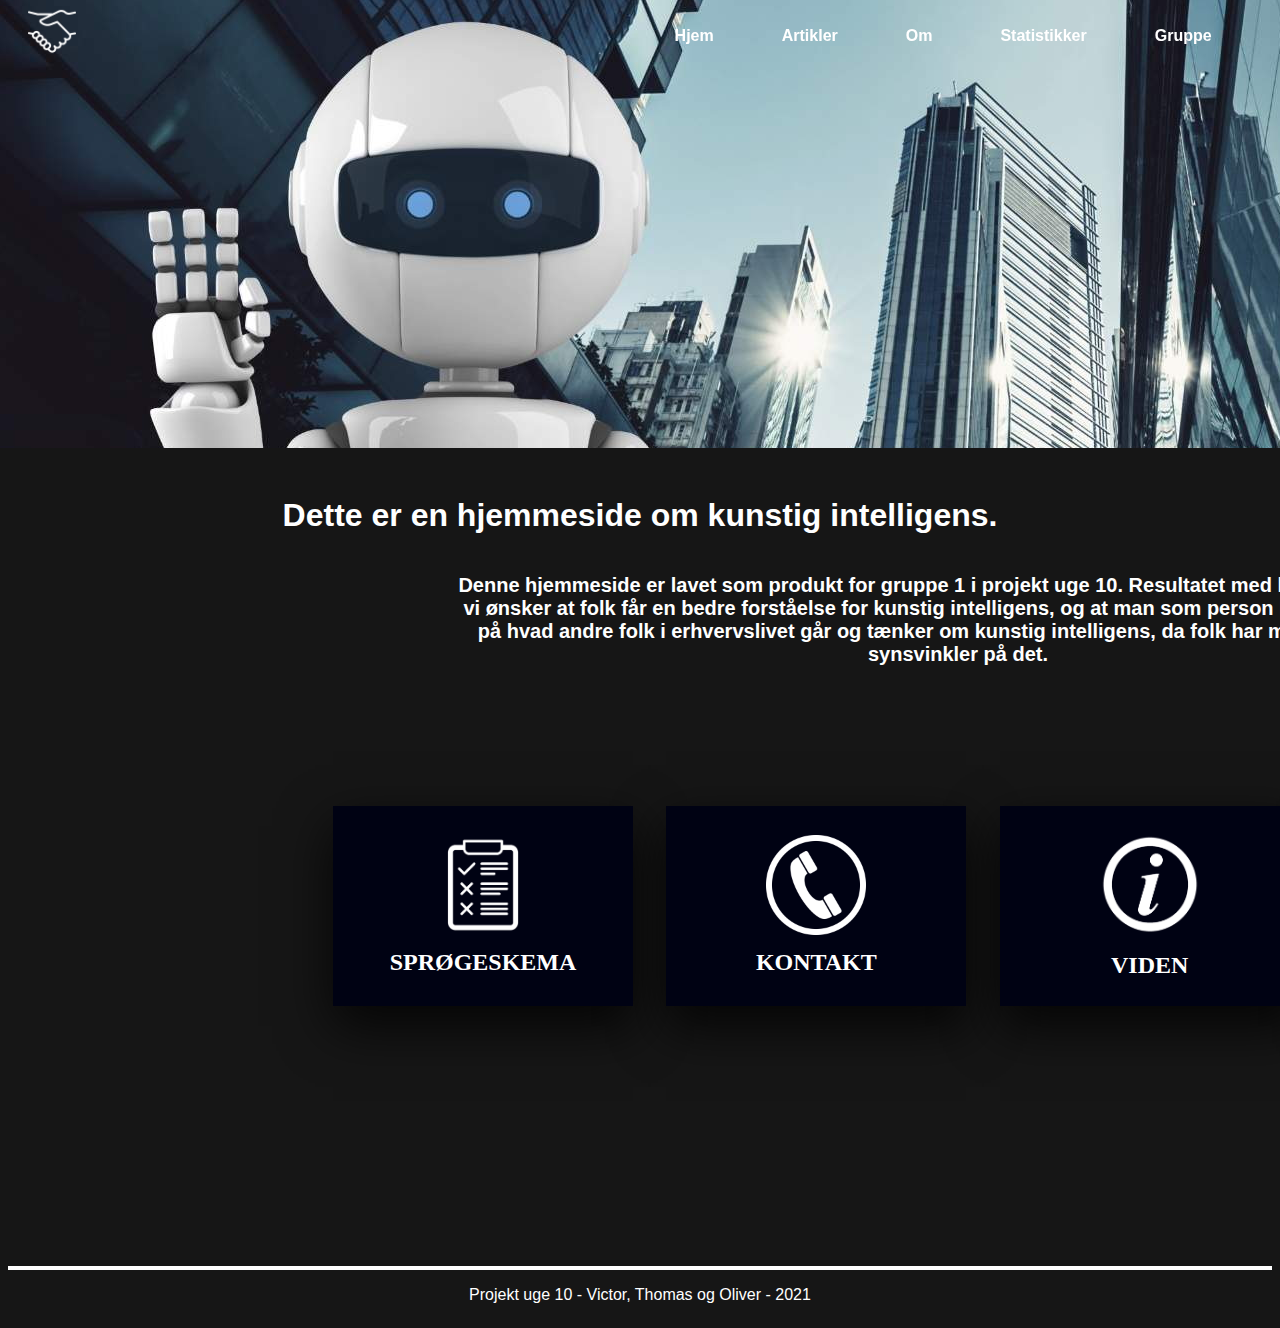
<file: index.html>
<!DOCTYPE html>
<html>
    <head>
        <link rel="stylesheet" href="css/frontpage.css">
        <link rel="stylesheet" href="css/scroll.css">
        <link rel="stylesheet" href="css/navbar.css">
        <link rel="stylesheet" href="css/slider.css">
        <link rel="stylesheet" href="css/card.css">
        <link rel="stylesheet" href="css/footer.css">
        <script src="https://code.jquery.com/jquery-3.5.0.js"></script>
        <script src="js/navbar.js"></script>
    </head>
    <body>
        <nav>

            <img class="logo" src="images/team.png">

            <div class="menu">
            <ul>
                <li><a href="index.html">Hjem</a></li>
                <li><a href="artikler.html">Artikler</a></li>
                <li><a href="om.html">Om</a></li>
                <li><a href="statistiker.html">Statistikker</a></li>
                <li><a href="team.html">Gruppe</a></li>
            </ul>
        </div>

        </nav>
        <div class="slider">
            <figure>
                <div class="slide">
                    <img src="images/slidebilleder/a.jpg">
                </div>
    
                <div class="slide">
                    <img src="images/slidebilleder/b.jpg">
                </div>
    
                <div class="slide">
                    <img src="images/slidebilleder/c.jpg">
                </div>

                <div class="slide">
                    <img src="images/slidebilleder/a.jpg">
                </div>

                <div class="slide">
                    <img src="images/slidebilleder/b.jpg">
                </div>

                <div class="slide">
                    <img src="images/slidebilleder/c.jpg">
                </div>
            </figure>
        </div><br>

        <h1>Dette er en hjemmeside om kunstig intelligens.</h1><br>
        <div class="infobox">
            <span>Denne hjemmeside er lavet som produkt for gruppe 1 i projekt uge 10. Resultatet med hjemmesiden er, at vi ønsker at folk får en bedre forståelse for kunstig intelligens, og at man som person kan se statistikker på hvad andre folk i erhvervslivet går og tænker om kunstig intelligens, da folk har mange forskellige synsvinkler på det.</span>
        </div>

        <div class="container">
            <div class="card">
                <div class="face face1">
                    <div class="content">
                        <img src="images/kortbilleder/skema.png">
                        <h3>SPRØGESKEMA</h3>
                    </div>
                </div>
                <div class="face face2">
                    <div class="content">
                        <p>Vores statistikker kommer fra vores eget spørgeskema, som du er mere end velkommen til at svare på <a href="https://forms.gle/dSW6HR49zjCzxwu66">her</a>.</p>
                    </div>
                </div>               
            </div>
            <div class="card">
                <div class="face face1">
                    <div class="content">
                        <img src="images/kortbilleder/contact.png">
                        <h3>KONTAKT</h3>
                    </div>
                </div>
                <div class="face face2">
                    <div class="content">
                        <p>Har du spørgsmål omkring vores projekt, er du mere end velkommen til at kontakt os på vores mail: Gruppe1ki@gmail.com</p>
                    </div>
                </div>
            </div>
            <div class="card">
                <div class="face face1">
                    <div class="content">
                        <img src="images/kortbilleder/info.png">
                        <h3>VIDEN</h3>
                    </div>
                </div>
                <div class="face face2">
                    <div class="content">
                        <p>Ønsker du mere viden om kunstig intelligens? Så har vi en side, hvor du kan læse meget mere om emnet. Få udflydt din manglene viden <a href="om.html">her</a>.</p>
                    </div>
                </div>
            </div>
            <div class="card">
                <div class="face face1">
                    <div class="content">
                        <img src="images/team.png">
                        <h3>GRUPPEN</h3>
                    </div>
                </div>
                <div class="face face2">
                    <div class="content">
                        <p>For at se de 3 gruppe medlemmer som har lavet projekt, skal du bare trykker lige <a href="team.html">her</a>.</p>
                    </div>
                </div>               
            </div>
        </div>
        <div class="footer">Projekt uge 10 - Victor, Thomas og Oliver - 2021 </div>
    </body>
</html>
</file>
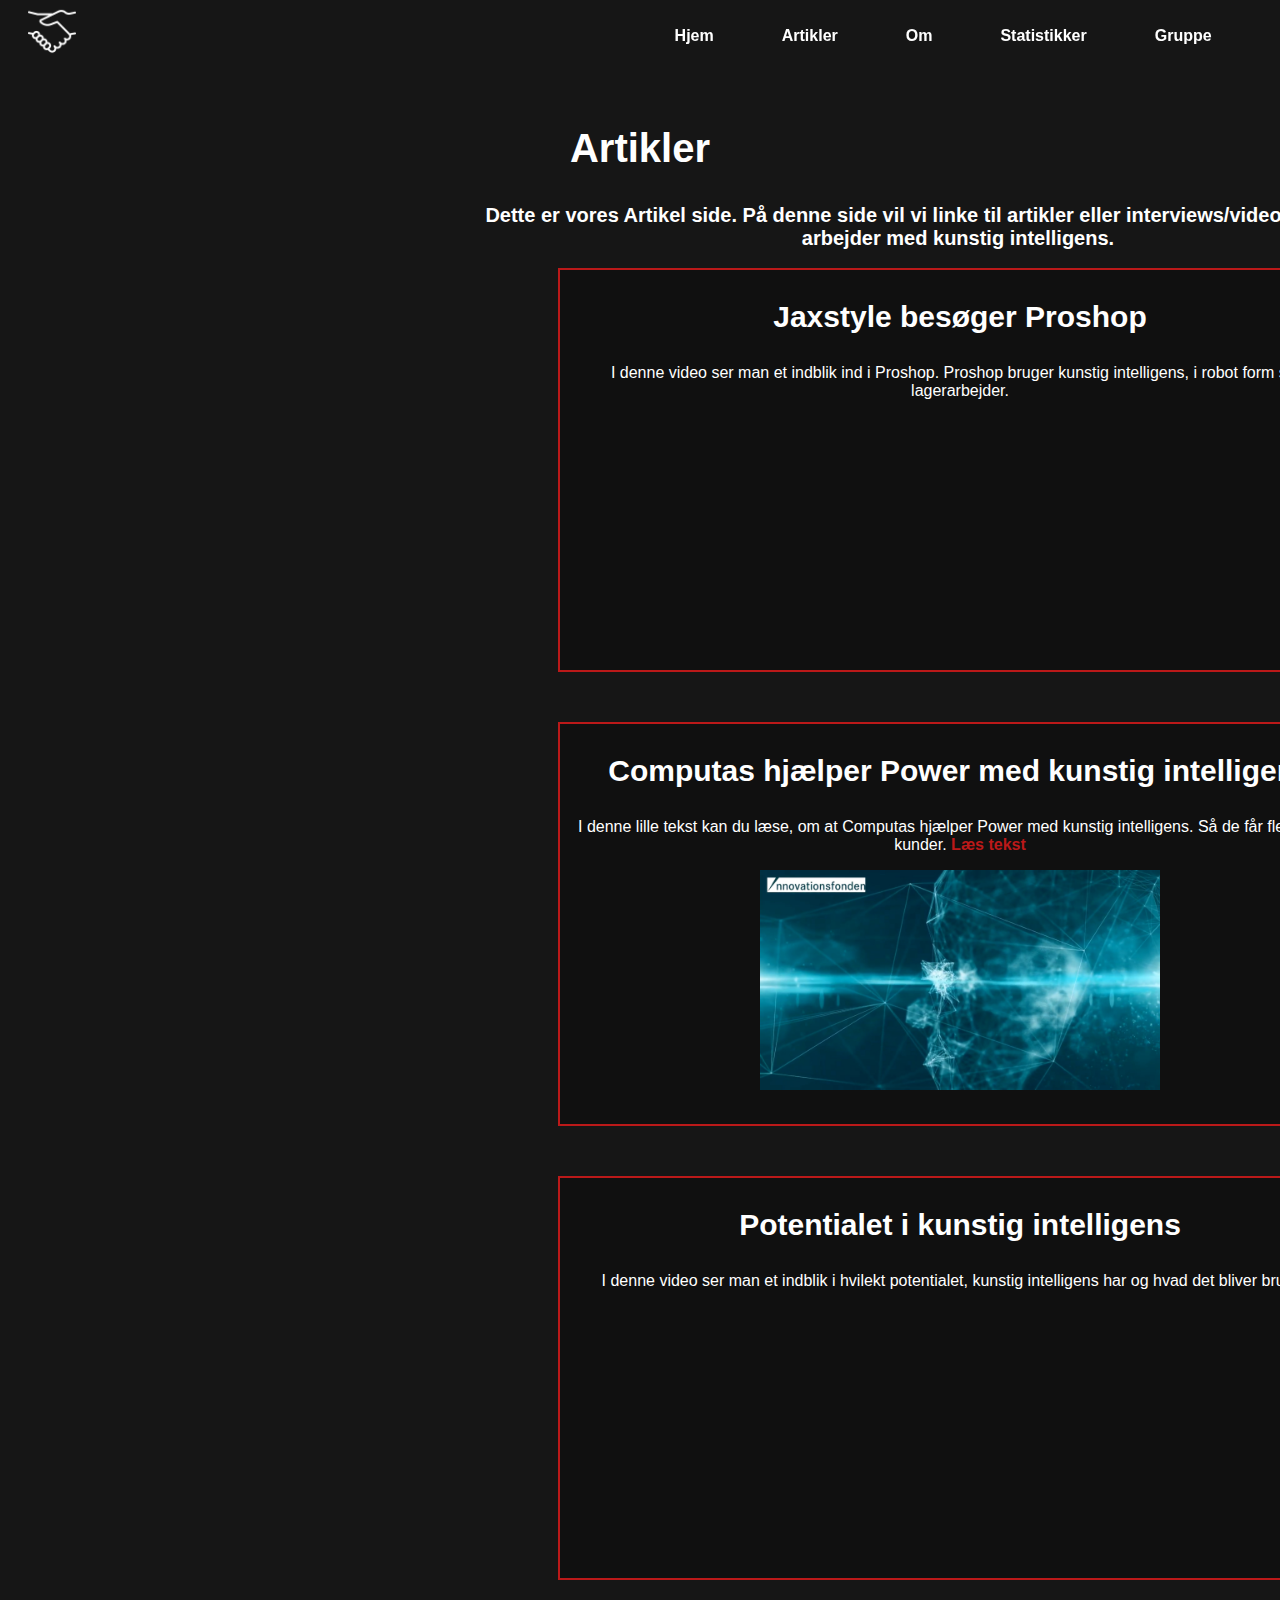
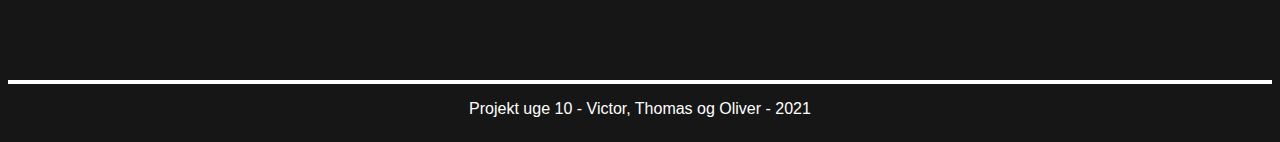
<file: artikler.html>
<!DOCTYPE html>
<html>
    <head>
        <link rel="stylesheet" href="css/artikler.css">
        <link rel="stylesheet" href="css/scroll.css">
        <link rel="stylesheet" href="css/navbar.css">
        <link rel="stylesheet" href="css/footer.css">
        <script src="https://code.jquery.com/jquery-3.5.0.js"></script>
        <script src="js/navbar.js"></script>
    </head>
    <body>
        <nav>

            <img class="logo" src="images/team.png">

            <div class="menu">
            <ul>
                <li><a href="index.html">Hjem</a></li>
                <li><a href="artikler.html">Artikler</a></li>
                <li><a href="om.html">Om</a></li>
                <li><a href="statistiker.html">Statistikker</a></li>
                <li><a href="team.html">Gruppe</a></li>
            </ul>
        </div>

        </nav><br>
        <h2>Artikler</h2>
        <div class="gruppetext">
            <b>Dette er vores Artikel side. På denne side vil vi linke til artikler eller interviews/videoer med folk, der arbejder med kunstig intelligens.</b><br>
        </div><br>
        <div class="acard">
            <h3>Jaxstyle besøger Proshop</h3>
            <p>I denne video ser man et indblik ind i Proshop. Proshop bruger kunstig intelligens, i robot form som lagerarbejder.</p>
            <iframe width="420" height="240" src="https://www.youtube.com/embed/_NPueEvJ_tA?start=483" frameborder="0" allow="accelerometer; autoplay; clipboard-write; encrypted-media; gyroscope; picture-in-picture" allowfullscreen></iframe>
        </div>
        <div class="acard">
            <h3>Computas hjælper Power med kunstig intelligens</h3>
            <p>I denne lille tekst kan du læse, om at Computas hjælper Power med kunstig intelligens. Så de får flere glade kunder. <a href="https://computas.com/dk/referencer/recommendation-engine-hos-power/">Læs tekst</a></p>
            <img width="420" height="220" src="images/ino.jpg">
        </div>
        <div class="acard">
            <h3>Potentialet i kunstig intelligens</h3>
            <p>I denne video ser man et indblik i hvilekt potentialet, kunstig intelligens har og hvad det bliver brugt til.</p>
            <iframe width="420" height="260" src="https://www.youtube.com/embed/LnnvzSQV3Ec" frameborder="0" allow="accelerometer; autoplay; clipboard-write; encrypted-media; gyroscope; picture-in-picture" allowfullscreen></iframe>
        </div>
        <div class="footer">Projekt uge 10 - Victor, Thomas og Oliver - 2021 </div>
    </body>
</html>
</file>
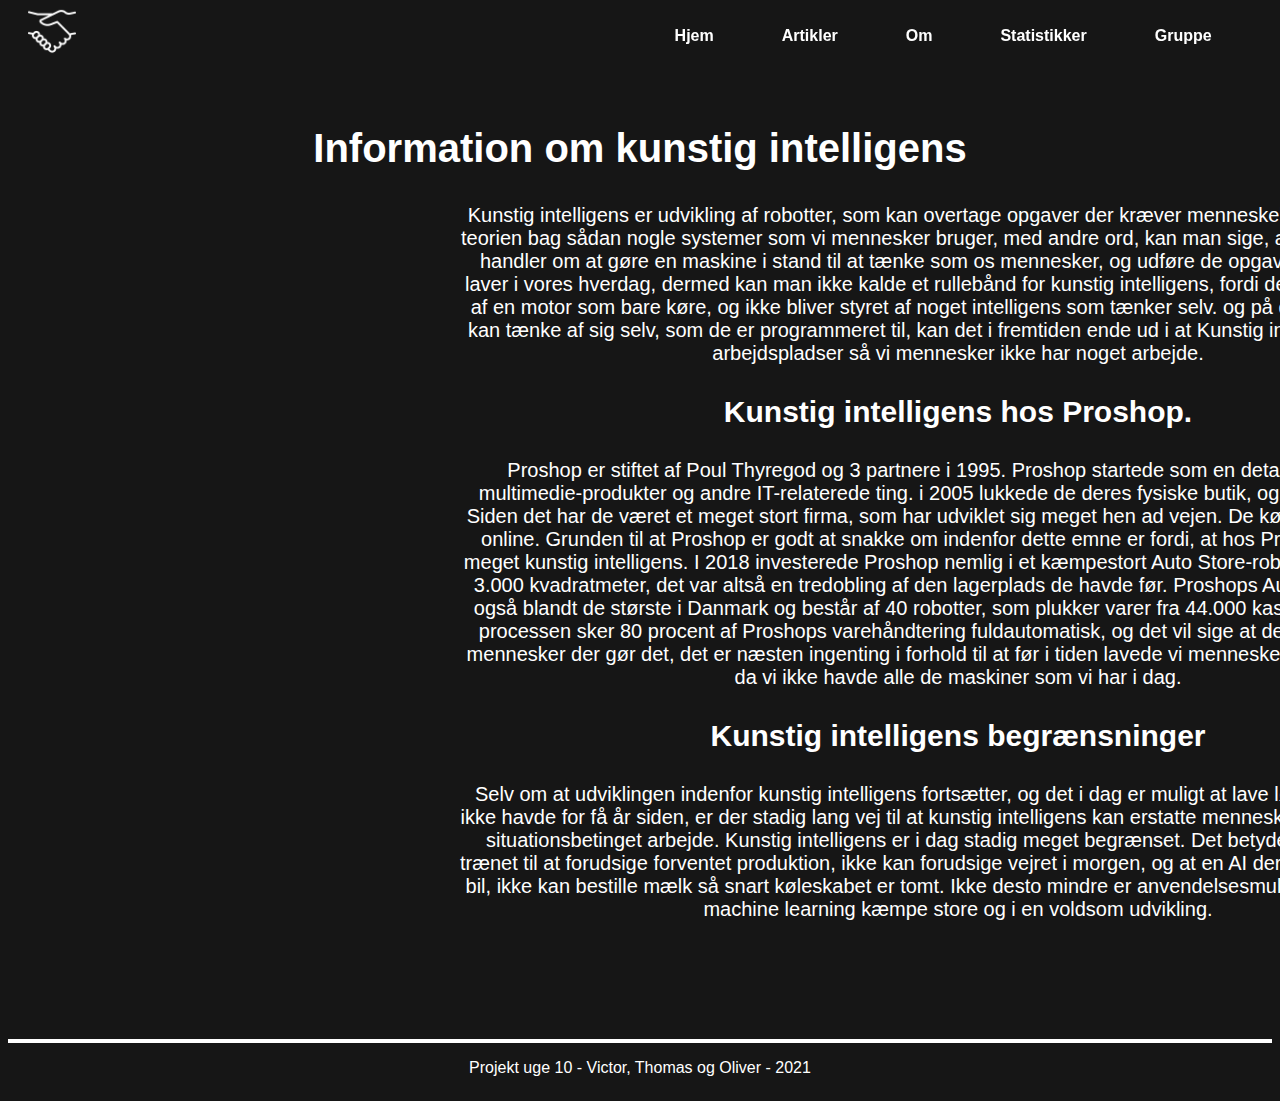
<file: om.html>
<!DOCTYPE html>
<html>
    <head>
        <link rel="stylesheet" href="css/om.css">
        <link rel="stylesheet" href="css/scroll.css">
        <link rel="stylesheet" href="css/navbar.css">
        <link rel="stylesheet" href="css/footer.css">
        <script src="https://code.jquery.com/jquery-3.5.0.js"></script>
        <script src="js/navbar.js"></script>
    </head>
    <body>
        <nav>

            <img class="logo" src="images/team.png">

            <div class="menu">
            <ul>
                <li><a href="index.html">Hjem</a></li>
                <li><a href="artikler.html">Artikler</a></li>
                <li><a href="om.html">Om</a></li>
                <li><a href="statistiker.html">Statistikker</a></li>
                <li><a href="team.html">Gruppe</a></li>
            </ul>
        </div>

        </nav><br>
        <h2>Information om kunstig intelligens</h2>
        <div class="gruppetext">
            <b>Kunstig intelligens er udvikling af robotter, som kan overtage opgaver der kræver menneskelig intelligens, samt teorien bag sådan nogle systemer som vi mennesker bruger, med andre ord, kan man sige, at kunstig intelligens handler om at gøre en maskine i stand til at tænke som os mennesker, og udføre de opgaver som vi normalt laver i vores hverdag, dermed kan man ikke kalde et rullebånd for kunstig intelligens, fordi den bare bliver styret af en motor som bare køre, og ikke bliver styret af noget intelligens som tænker selv. og på den måde af, at de kan tænke af sig selv, som de er programmeret til, kan det i fremtiden ende ud i at Kunstig intelligens overtager arbejdspladser så vi mennesker ikke har noget arbejde.</b><br>
            <h3>Kunstig intelligens hos Proshop.</h3>
            <b>Proshop er stiftet af Poul Thyregod og 3 partnere i 1995. Proshop startede som en detailbutik indenfor multimedie-produkter og andre IT-relaterede ting. i 2005 lukkede de deres fysiske butik, og gik 100 % online. Siden det har de været et meget stort firma, som har udviklet sig meget hen ad vejen. De kører stadig på 100% online. Grunden til at Proshop er godt at snakke om indenfor dette emne er fordi, at hos Proshop er der sygt meget kunstig intelligens. I 2018 investerede Proshop nemlig i et kæmpestort Auto Store-robot lager på omkring 3.000 kvadratmeter, det var altså en tredobling af den lagerplads de havde før. Proshops Auto Store-anlæg er også blandt de største i Danmark og består af 40 robotter, som plukker varer fra 44.000 kasser. Igennem hele processen sker 80 procent af Proshops varehåndtering fuldautomatisk, og det vil sige at de sidste 20% er os mennesker der gør det, det er næsten ingenting i forhold til at før i tiden lavede vi mennesker 100% af arbejdet, da vi ikke havde alle de maskiner som vi har i dag.</b><br>
            <h3>Kunstig intelligens begrænsninger</h3>
            <b>Selv om at udviklingen indenfor kunstig intelligens fortsætter, og det i dag er muligt at lave løsninger som vi fx ikke havde for få år siden, er der stadig lang vej til at kunstig intelligens kan erstatte mennesket i et komplekst og situationsbetinget arbejde. Kunstig intelligens er i dag stadig meget begrænset. Det betyder, at en AI der er trænet til at forudsige forventet produktion, ikke kan forudsige vejret i morgen, og at en AI der er trænet til at køre bil, ikke kan bestille mælk så snart køleskabet er tomt. Ikke desto mindre er anvendelsesmulighederne for AI og machine learning kæmpe store og i en voldsom udvikling.</b><br>
        </div><br>
        <div class="footer">Projekt uge 10 - Victor, Thomas og Oliver - 2021 </div
    </body>
</html>
</file>
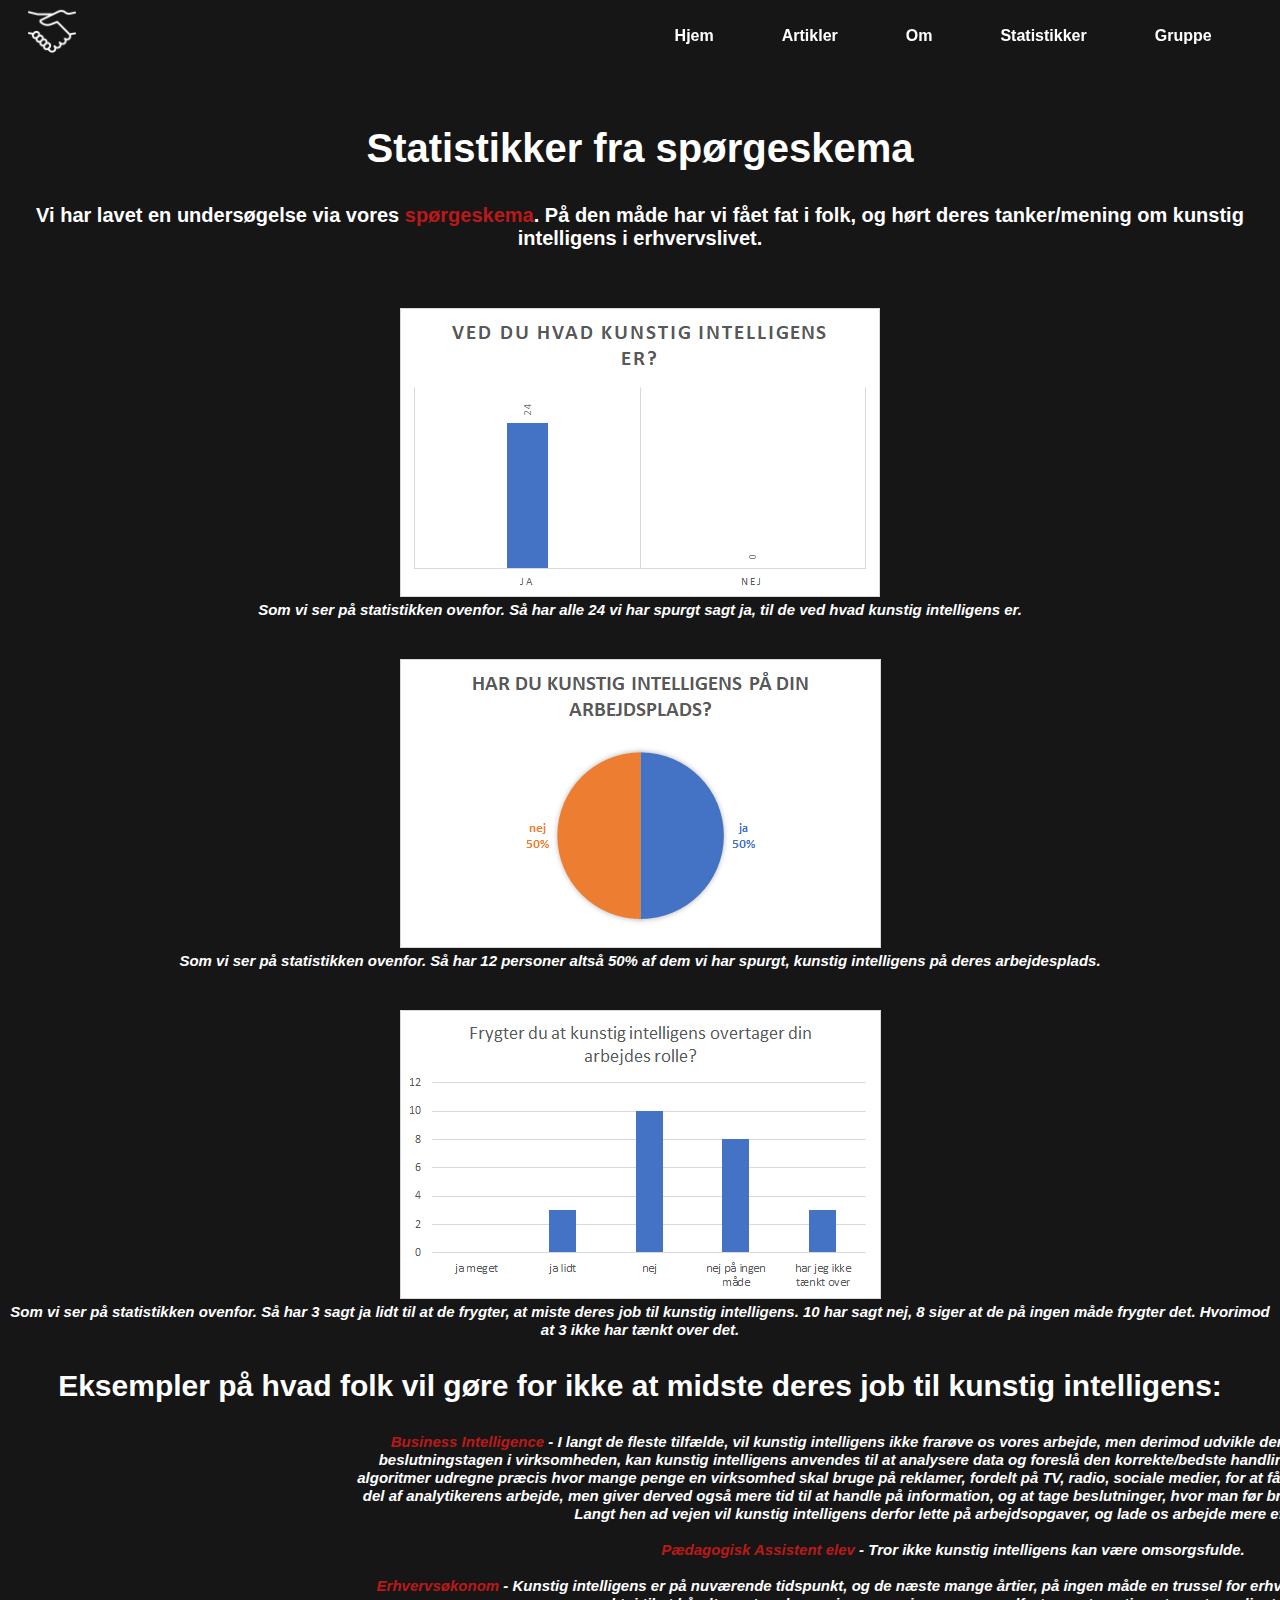
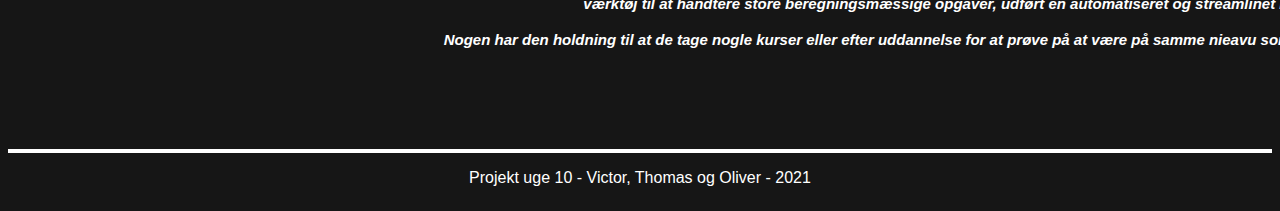
<file: statistiker.html>
<!DOCTYPE html>
<html>
    <head>
        <link rel="stylesheet" href="css/stats.css">
        <link rel="stylesheet" href="css/scroll.css">
        <link rel="stylesheet" href="css/navbar.css">
        <link rel="stylesheet" href="css/footer.css">
        <script src="https://code.jquery.com/jquery-3.5.0.js"></script>
        <script src="js/navbar.js"></script>
    </head>
    <body>
        <nav>

            <img class="logo" src="images/team.png">

            <div class="menu">
            <ul>
                <li><a href="index.html">Hjem</a></li>
                <li><a href="artikler.html">Artikler</a></li>
                <li><a href="om.html">Om</a></li>
                <li><a href="statistiker.html">Statistikker</a></li>
                <li><a href="team.html">Gruppe</a></li>
            </ul>
        </div>

        </nav><br>
        <h2>Statistikker fra spørgeskema</h2>
        <div class="gruppetext">
            <b>Vi har lavet en undersøgelse via vores <a href="https://forms.gle/dSW6HR49zjCzxwu66">spørgeskema</a>. På den måde har vi fået fat i folk, og hørt deres tanker/mening om kunstig intelligens i erhvervslivet.</b><br>
        </div><br>
        <img src="images/Statistikker/1.png"><br>
        <i>Som vi ser på statistikken ovenfor. Så har alle 24 vi har spurgt sagt ja, til de ved hvad kunstig intelligens er.</i><br>
        <img src="images/Statistikker/2.png"><br>
        <i>Som vi ser på statistikken ovenfor. Så har 12 personer altså 50% af dem vi har spurgt, kunstig intelligens på deres arbejdesplads.</i><br>
        <img src="images/Statistikker/3.png"><br>
        <i>Som vi ser på statistikken ovenfor. Så har 3 sagt ja lidt til at de frygter, at miste deres job til kunstig intelligens. 10 har sagt nej, 8 siger at de på ingen måde frygter det. Hvorimod at 3 ikke har tænkt over det.</i><br>
        <h3>Eksempler på hvad folk vil gøre for ikke at midste deres job til kunstig intelligens:</h3>
        <div class="statstekst">
            <i><span>Business Intelligence</span> - I langt de fleste tilfælde, vil kunstig intelligens ikke frarøve os vores arbejde, men derimod udvikle den måde vi arbejder på. F.eks. med beslutningstagen i virksomheden, kan kunstig intelligens anvendes til at analysere data og foreslå den korrekte/bedste handling. (præskriptiv analyse) F.eks. kan algoritmer udregne præcis hvor mange penge en virksomhed skal bruge på reklamer, fordelt på TV, radio, sociale medier, for at få det største afkast. Dette overtager en del af analytikerens arbejde, men giver derved også mere tid til at handle på information, og at tage beslutninger, hvor man før brugte meget tid på at lave analyserne. Langt hen ad vejen vil kunstig intelligens derfor lette på arbejdsopgaver, og lade os arbejde mere effektivt.</i><br>
            <br><i><span>Pædagogisk Assistent elev</span> - Tror ikke kunstig intelligens kan være omsorgsfulde.</i><br>
            <br><i><span>Erhvervsøkonom</span> - Kunstig intelligens er på nuværende tidspunkt, og de næste mange årtier, på ingen måde en trussel for erhvervslivet. Det er nærmere et nyttigt værktøj til at håndtere store beregningsmæssige opgaver, udført en automatiseret og streamlinet måde.</i><br>
            <br><i>Nogen har den holdning til at de tage nogle kurser eller efter uddannelse for at prøve på at være på samme nieavu som den kunstig intelligens.</i><br>
        </div>
        <div class="footer">Projekt uge 10 - Victor, Thomas og Oliver - 2021 </div>
    </body>
</html>
</file>
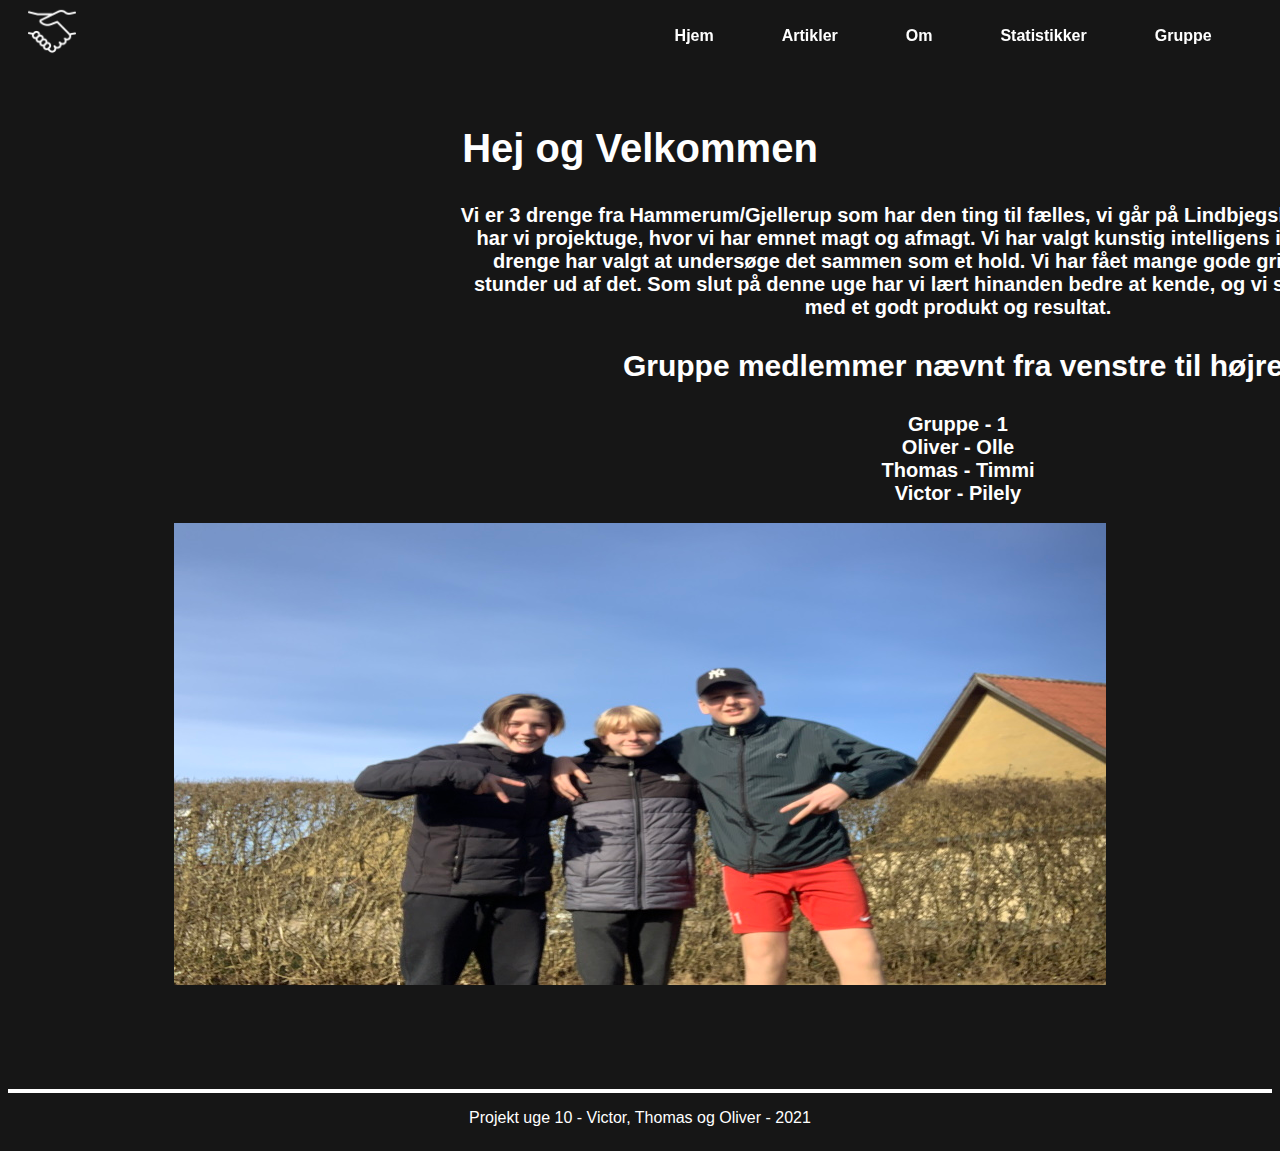
<file: team.html>
<!DOCTYPE html>
<html>
    <head>
        <link rel="stylesheet" href="css/team.css">
        <link rel="stylesheet" href="css/scroll.css">
        <link rel="stylesheet" href="css/navbar.css">
        <link rel="stylesheet" href="css/footer.css">
        <script src="https://code.jquery.com/jquery-3.5.0.js"></script>
        <script src="js/navbar.js"></script>
    </head>
    <body>
        <nav>

            <img class="logo" src="images/team.png">

            <div class="menu">
            <ul>
                <li><a href="index.html">Hjem</a></li>
                <li><a href="artikler.html">Artikler</a></li>
                <li><a href="om.html">Om</a></li>
                <li><a href="statistiker.html">Statistikker</a></li>
                <li><a href="team.html">Gruppe</a></li>
            </ul>
        </div>

        </nav><br>
        <h2>Hej og Velkommen</h2>
        <div class="gruppetext">
            <b>Vi er 3 drenge fra Hammerum/Gjellerup som har den ting til fælles, vi går på Lindbjegskolen. Her i uge 10 har vi projektuge, hvor vi har emnet magt og afmagt. Vi har valgt kunstig intelligens i erhvervslivet. Vi drenge har valgt at undersøge det sammen som et hold. Vi har fået mange gode grin og hyggelige stunder ud af det. Som slut på denne uge har vi lært hinanden bedre at kende, og vi synes vi er sluttet med et godt produkt og resultat.</b><br>
            <h3>Gruppe medlemmer nævnt fra venstre til højre:</h3>
            <b>Gruppe - 1</b><br>
            <b>Oliver - Olle</b><br>
            <b>Thomas - Timmi</b><br>
            <b>Victor - Pilely</b><br>
        </div><br>
        <img src="images/gruppe.jpg">
        <div class="footer">Projekt uge 10 - Victor, Thomas og Oliver - 2021 </div>
    </body>
</html>
</file>
<file: css/frontpage.css>
body{
    background: rgb(22, 22, 22);
    text-align: center;
}

h1{
    color: white;
    font-family: Arial, Helvetica, sans-serif;
    font-weight: 700;
}

span{
    color: white;
    font-family: Arial, Helvetica, sans-serif;
    font-weight: 700;
    font-size: 20px;
}

.infobox{
    width: 1000px;
    position: relative;
    left: 450px;
}
</file>
<file: css/scroll.css>
::-webkit-scrollbar {
    width: 0px;
}
  

::-webkit-scrollbar-track {
    box-shadow: inset 0 0 5px grey;
    border-radius: 10px;
}
  
::-webkit-scrollbar-thumb {
    background: transparent;
    border-radius: 10px;
}
</file>
<file: css/navbar.css>
nav{
    z-index: 9999;
    position: fixed;
    width: 102%;
    line-height: 60px;
    left: -20px;
    top: -10px;
}

nav ul{
    float: right;
    margin: 0;
    padding-right: 42px;
}

nav ul li{
    display: inline-block;
    padding: 16px 32px;
}

nav ul li a{
    text-decoration: none;
    color: rgb(255, 255, 255);
    font-size: 16px;
    font-family: Arial, Helvetica, sans-serif;
    font-weight: 700;
}

nav.black{
    background: rgb(22, 22, 22);
}

.logo{
    height: 48px;
    float: left;
    margin: 16px 48px;
}
</file>
<file: css/slider.css>
.slider{
	overflow: hidden;
	height: 450px;
    width: 1920px;
    position: relative;
    top: -10px;
    left: -10px;
}

.slider figure div{
	width: 20%;
	float: left;
}

.slider figure img{
	width: 100%;
	float: left;
}

.slider figure{
	position: relative;
	width: 500%;
	margin: 0;
	left: 0;
	animation: 40s slidy infinite;
}

@keyframes slidy{
	0%{
		left: 0%
	}

	10%{
		left: 0%;
	}

	12%{
		left: -100%;
	}

	22%{
		left: -100%;
	}

	24%{
		left: -200%;
	}

	34%{
		left: -200%;
	}

	36%{
		left: -300%;
	}

	46%{
		left: -300%;
	}

	48%{
		left: -400%;
	}

	58%{
		left: -400%;
	}

	60%{
		left: -300%;
	}

	70%{
		left: -300%;
	}

	72%{
		left: -200%;
	}

	82%{
		left: -200%;
	}

	84%{
		left: -100%;
	}

	94%{
		left: -100%;
	}

	96%{
		left: 0%;
	}

	100%{
		left: 0%;
	}
}
</file>
<file: css/card.css>
.container{
    width: 1300px;
    height: 500px;
    position: relative;
    left: 325px;
    top: 40px;
    display: flex;
    justify-content: space-between;
}

.container .card{
    position: relative;

}

.container .card .face{
    width: 300px;
    height: 200px;
    transition: 0.5s;
}

.container .card .face.face1{
    position: relative;
    background: #000213;
    display: flex;
    justify-content: center;
    align-items: center;
    z-index: 1;
    transform: translateY(100px);
}

.container .card:hover .face.face1{
    background: #ff0057;
    transform: translateY(0);
}

.container .card .face.face1 .content{
    text-align: center;
    opacity: 1;
    transition: 0.5s;
}

.container .card:hover .face.face1 .content{
    opacity: 1;
}

.container .card .face.face1 .content img{

    max-width: 100px;
}

.container .card .face.face1 .content h3{
    margin: 10px 0 0;
    padding: 0;
    color: white;
    text-align: center;
    font-size: 1.5em;
}

.container .card .face.face2{
    position: relative;
    background: white;
    display: flex;
    justify-content: center;
    align-items: center;
    padding: 20px;
    box-sizing: border-box;
    box-shadow: 0 20px 50px rgba(0, 0, 0, 0.8);
    transform: translateY(-100px);
}

.container .card:hover .face.face2{
    transform: translateY(0);
}

.container .card .face.face2 .content p{
    margin: 0px;
    padding: 0;
    color: #000213;
}

.container .card .face.face2 .content a{
    text-align: center;
    display: inline-block;
    text-decoration: none;
    font-weight: 900;
    color: rgb(0, 89, 255);
}
</file>
<file: css/footer.css>
.footer {
    right: 0;
    bottom: 0;
    left: 0;
    padding: 1rem;
    margin-top: 100px;
    background-color: rgb(22, 22, 22);
    color: #ffffff;
    text-align: center;
    font-family: 'Montserrat', sans-serif;
    font-weight: 500;
    border-top: 4px solid #ffffff;
    margin-bottom: o;
}
</file>
<file: css/artikler.css>
body{
    background: rgb(22, 22, 22);
    text-align: center;
}

h2{
    color: white;
    margin-top: 100px;
    font-family: Arial, Helvetica, sans-serif;
    font-weight: 700;
    font-size: 40px;
}

h3{
    color: white;
    font-family: Arial, Helvetica, sans-serif;
    font-weight: 700;
    font-size: 30px;
}

b{
    color: white;
    font-family: Arial, Helvetica, sans-serif;
    font-weight: 700;
    font-size: 20px;
}

a{
    text-align: center;
    display: inline-block;
    text-decoration: none;
    font-weight: 900;
    color: rgb(187, 25, 25);
}

p{
    color: white;
    font-family: Arial, Helvetica, sans-serif;
}

.acard img{
    width: 400px;
    height: 220px;
}

.gruppetext{
    width: 1000px;
    position: relative;
    left: 450px;
}

.button{
    text-align: center;
    width: 150px;
    height: 35px;
    background: rgb(187, 25, 25);
    color: white;
    font-family: Arial, Helvetica, sans-serif;    
}

a{
    font-weight: bold;
}

.acard{
    width: 800px;
    height: 400px;
    background: rgb(16, 16, 16);
    border: 2px solid rgb(187, 25, 25);
    margin-bottom: 50px;
    position: relative;
    left: 550px;
    text-align: center;
}
</file>
<file: css/om.css>
body{
    background: rgb(22, 22, 22);
    text-align: center;
}

h2{
    color: white;
    margin-top: 100px;
    font-family: Arial, Helvetica, sans-serif;
    font-weight: 700;
    font-size: 40px;
}

h3{
    color: white;
    font-family: Arial, Helvetica, sans-serif;
    font-weight: 700;
    font-size: 30px;
}

b{
    color: white;
    font-family: Arial, Helvetica, sans-serif;
    font-weight: 400;
    font-size: 20px;
}

.gruppetext{
    width: 1000px;
    position: relative;
    left: 450px;
}
</file>
<file: css/stats.css>
body{
    background: rgb(22, 22, 22);
    text-align: center;
}

h2{
    color: white;
    margin-top: 100px;
    font-family: Arial, Helvetica, sans-serif;
    font-weight: 700;
    font-size: 40px;
}

h3{
    color: white;
    font-family: Arial, Helvetica, sans-serif;
    font-weight: 700;
    font-size: 30px;
}

b{
    color: white;
    font-family: Arial, Helvetica, sans-serif;
    font-weight: 700;
    font-size: 20px;
}

a{
    text-align: center;
    display: inline-block;
    text-decoration: none;
    font-weight: 900;
    color: rgb(187, 25, 25);
}

i{
    color: white;
    font-family: Arial, Helvetica, sans-serif;
    font-weight: 700;
    font-size: 15px;
}

span{
    color: rgb(187, 25, 25);
}

img{
    margin-top: 40px;
}

.statstekst{
    width: 1200px;
    position: relative;
    left: 345px;
}
</file>
<file: css/team.css>
body{
    background: rgb(22, 22, 22);
    text-align: center;
}

h2{
    color: white;
    margin-top: 100px;
    font-family: Arial, Helvetica, sans-serif;
    font-weight: 700;
    font-size: 40px;
}

h3{
    color: white;
    font-family: Arial, Helvetica, sans-serif;
    font-weight: 700;
    font-size: 30px;
}

b{
    color: white;
    font-family: Arial, Helvetica, sans-serif;
    font-weight: 700;
    font-size: 20px;
}

.gruppetext{
    width: 1000px;
    position: relative;
    left: 450px;
}
</file>
